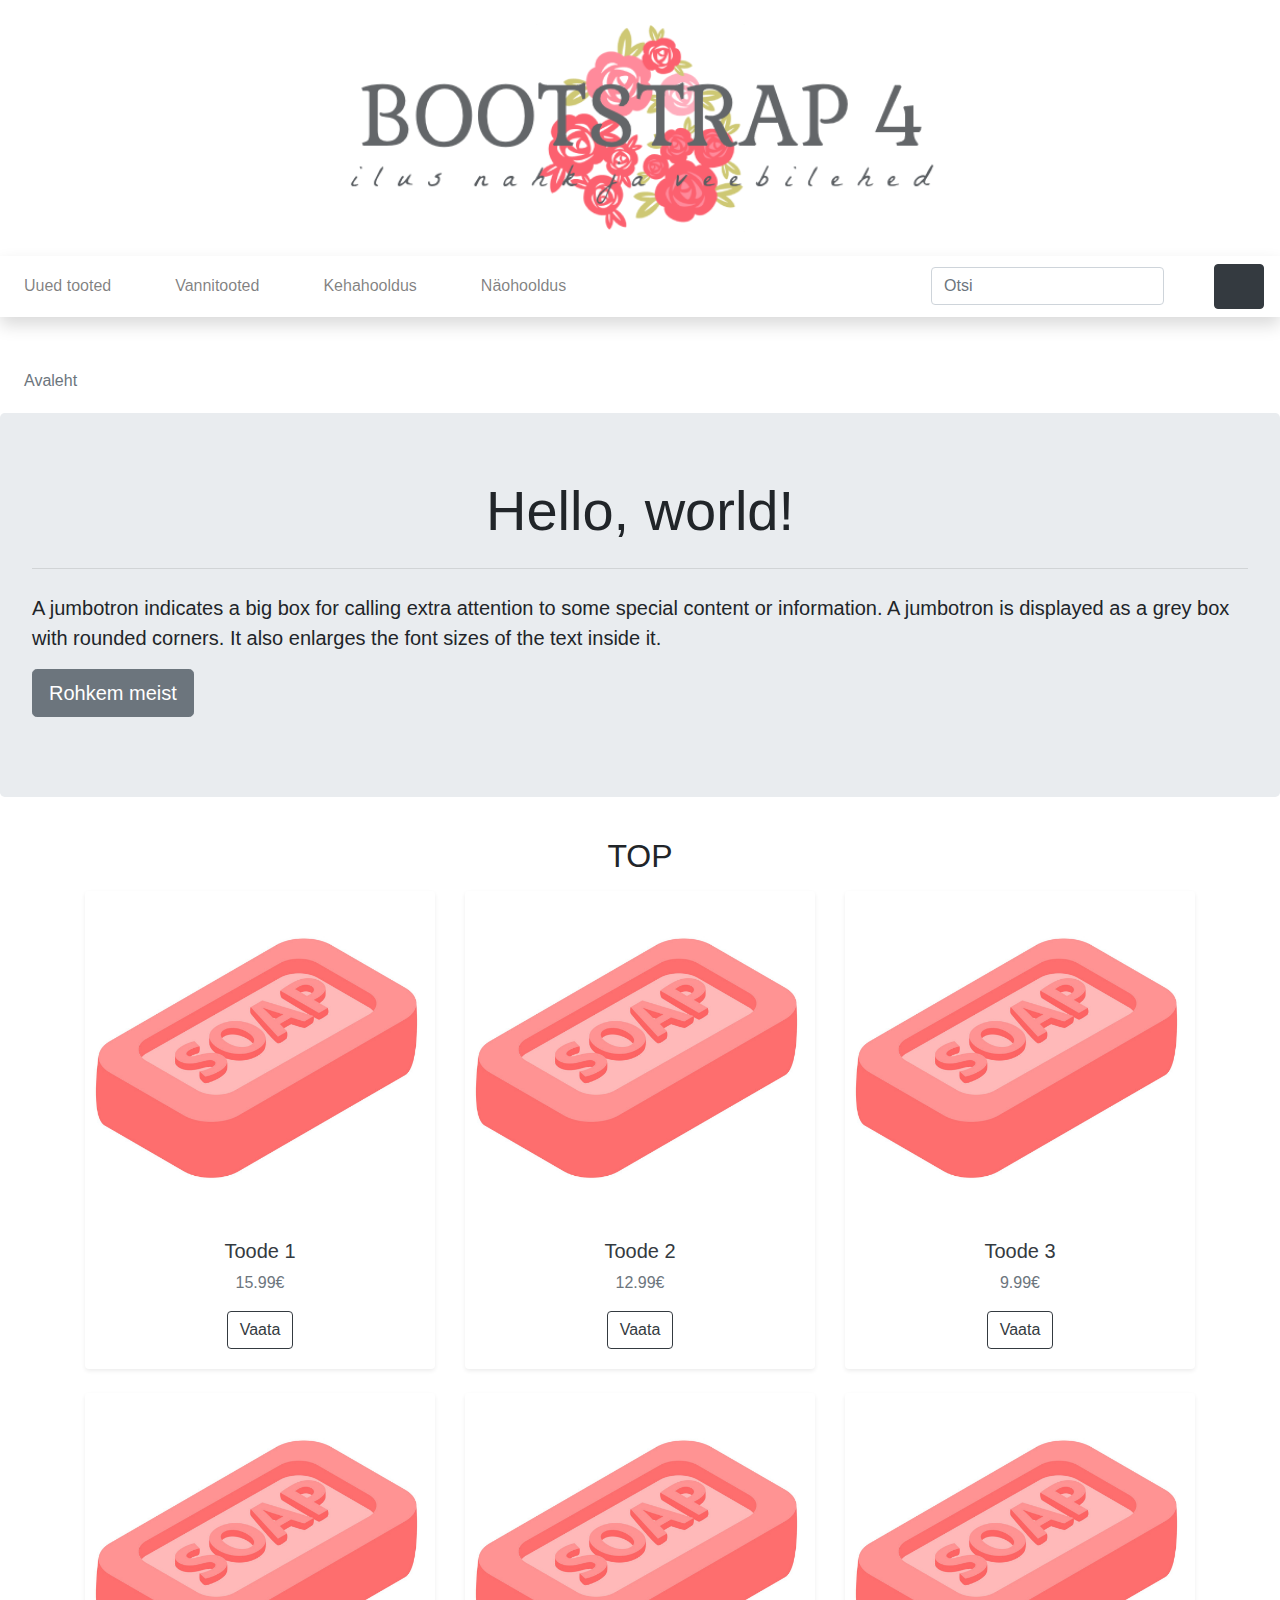
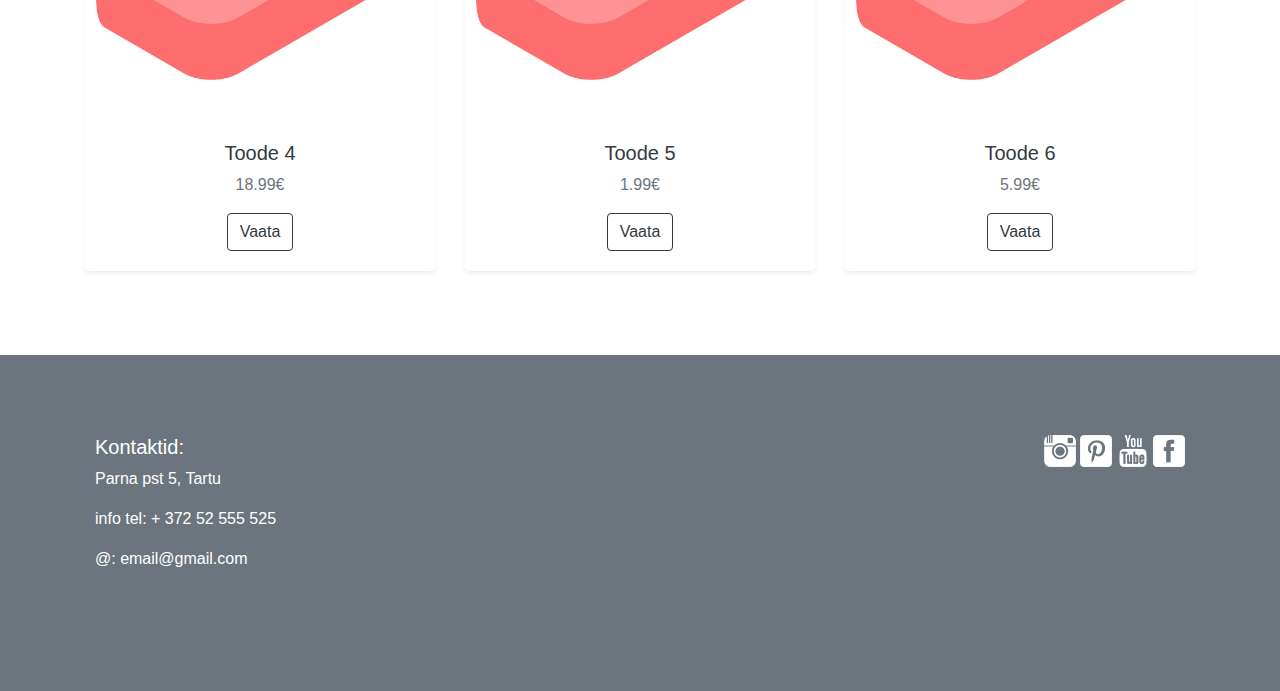
<file: index.html>
<!doctype html>
<html lang="ee">
    <head>
        <meta charset="utf-8">
        <meta http-equiv="X-UA-Compatible" content="IE=edge">
        <meta name="viewport" content="width=device-width, initial-scale=1, shrink-to-fit=no">
        <meta name="description" content=""> 
        <meta name="author" content="">
        <title>Avaleht</title>
        <!-- Bootstrap CSS -->
        <link rel="stylesheet" href="https://stackpath.bootstrapcdn.com/bootstrap/4.3.1/css/bootstrap.min.css" integrity="sha384-ggOyR0iXCbMQv3Xipma34MD+dH/1fQ784/j6cY/iJTQUOhcWr7x9JvoRxT2MZw1T" crossorigin="anonymous"> 
        <!-- minu CSS -->
        <link rel="stylesheet" href="custom.css">
    </head>
    <body>
        <!-- päis --->
        <header class="py-2">
            <div class="container-fluid">
                <div class="row">
                    <div class="col-lg-12 my-3 text-center"><a href="index.html"><img src="logo2.png" width="50%"></a></div>              
                </div>          
            </div>
        </header>
        <!-- navigatsioon -->
        <nav class="navbar navbar-expand-lg navbar-light bg-white shadow">
            <button class="navbar-toggler" type="button" data-toggle="collapse" data-target="#navbarNavDropdown" aria-controls="navbarNavDropdown" aria-expanded="false" aria-label="Toggle navigation">
                <span class="navbar-toggler-icon"></span>
            </button>
            <div class="collapse navbar-collapse" id="navbarNavDropdown">
                <ul class="navbar-nav mr-auto">
                    <li class="nav-item"><a class="nav-link" href="#">Uued tooted</a></li>
                    <li class="nav-item dropdown">
                        <a class="nav-link" href="#" id="navbarDropdownMenuLink" data-toggle="dropdown" aria-haspopup="true" aria-expanded="false">Vannitooted</a> 
                        <div class="dropdown-menu" aria-labelledby="navbarDropdownMenuLink"> 
                            <a class="dropdown-item" href="#">Vannisoolad</a> 
                            <a class="dropdown-item" href="#">Vannipiimad</a> 
                            <a class="dropdown-item" href="#">Vannipommid</a>
                            <a class="dropdown-item" href="list.html">Seebid ja du&scaron;igeelid</a>
                        </div> 
                    </li> 
                    <li class="nav-item dropdown"> 
                        <a class="nav-link" href="#" id="navbarDropdownMenuLink" data-toggle="dropdown" aria-haspopup="true" aria-expanded="false">Kehahooldus</a> 
                        <div class="dropdown-menu" aria-labelledby="navbarDropdownMenuLink"> 
                            <a class="dropdown-item" href="#">Kehakreemid</a> 
                            <a class="dropdown-item" href="#">Keha&otilde;lid</a> 
                            <a class="dropdown-item" href="#">Kehakoorijad</a> 
                            <a class="dropdown-item" href="#">Deodorandid</a> 
                            <a class="dropdown-item" href="#">K&auml;te ja jalgade hooldus</a>  
                        </div> 
                    </li> 
                    <li class="nav-item dropdown"> 
                        <a class="nav-link" href="#" id="navbarDropdownMenuLink" data-toggle="dropdown" aria-haspopup="true" aria-expanded="false">N&auml;ohooldus</a> 
                        <div class="dropdown-menu" aria-labelledby="navbarDropdownMenuLink"> 
                            <a class="dropdown-item" href="#">Puhastus ja toniseerimine</a> 
                            <a class="dropdown-item" href="#">Niisutus ja toitmine</a> 
                            <a class="dropdown-item" href="#">Koorijad ja maskid</a> 
                        </div> 
                    </li> 
                </ul>
                <!-- search -->
                <form class="form-inline my-2 my-lg-0">
                    <input class="form-control mr-sm-2" type="search" placeholder="Otsi" aria-label="Search">
                    <button class="btn btn-outline-white my-2 my-sm-0" type="submit"><svg class="lnr lnr-magnifier"><use xlink:href="#lnr-magnifier"></use></svg></button>
                </form>
            </div>
            <!-- cart -->
            <!--
            <svg class="lnr mt-auto mr-3 my-3 lnr-cart"><use xlink:href="#lnr-cart"></use></svg>
            -->
            <a href="cart.html" class="btn btn-dark my-2 my-sm-0" role="button" ><svg class="lnr lnr-cart" ><use xlink:href="#lnr-cart"></use></svg></a>
        </nav> 
        <!-- breadcrumb -->
        <section>
            <nav aria-label="breadcrumb">
                <ol class="breadcrumb bg-white my-2 ml-2">
                    <!-- это иконка с домиком, но у меня не получилось её выровнять нормально
                    <li class="breadcrumb-item active" aria-current="page"><button class="btn btn-link btn-lg my-2 my-sm-0" type="submit"><svg class="lnr lnr-home"><use xlink:href="#lnr-home"></use></svg></button></li>
                    -->
                    <li class="breadcrumb-item active" aria-current="page">Avaleht</li>
                </ol>
            </nav>  
        </section>
        <!-- jumbotron --->
        <div class="jumbotron ">
            <h1 class="display-4 text-center">Hello, world!</h1>
            <hr class="my-4">  
            <p class="lead">A jumbotron indicates a big box for calling extra attention to some special content or information. A jumbotron is displayed as a grey box with rounded corners. It also enlarges the font sizes of the text inside it.</p>
            <p class="lead">
            <a class="btn btn-secondary btn-lg" href="meist.html" role="button">Rohkem meist</a>
            </p>
        </div>
        <!-- tooted --->
        <section>
            <div class="container">
                <h2 class="h mb-3">TOP</h2>
                <div class="row"> 
                    <div class="col-md-4 mb-4"> 
                        <div class="card shadow-sm border-0 h-100 text-center"><a href="#"><img src="soap.png" alt="" class="card-img-top"></a> 
                            <div class="card-body"> 
                                <h5> <a href="#" class="text-dark">Toode 1</a></h5>
                                <p class="text-muted card-text"> 15.99&#8364;</p> 
                                <a role="button" href="toode.html" class="btn btn-outline-dark">Vaata</a>
                            </div> 
                        </div> 
                    </div> 
                    <div class="col-md-4 mb-4"> 
                        <div class="card shadow-sm border-0 h-100 text-center"><a href="#"><img src="soap.png" alt="" class="card-img-top"></a> 
                            <div class="card-body"> 
                                <h5> <a href="#" class="text-dark">Toode 2</a></h5>
                                <p class="text-muted card-text"> 12.99&#8364;</p> 
                                <a role="button" href="toode.html" class="btn btn-outline-dark">Vaata</a>
                            </div> 
                        </div> 
                    </div> 
                    <div class="col-md-4 mb-4"> 
                        <div class="card shadow-sm border-0 h-100 text-center"><a href="#"><img src="soap.png" alt="" class="card-img-top"></a> 
                            <div class="card-body"> 
                                <h5> <a href="#" class="text-dark">Toode 3</a></h5>
                                <p class="text-muted card-text"> 9.99&#8364;</p> 
                                <a role="button" href="#" class="btn btn-outline-dark">Vaata</a>
                            </div> 
                        </div> 
                    </div> 
                    <div class="col-md-4 mb-4"> 
                        <div class="card shadow-sm border-0 h-100 text-center"><a href="#"><img src="soap.png" alt="" class="card-img-top"></a> 
                            <div class="card-body"> 
                                <h5> <a href="#" class="text-dark">Toode 4</a></h5>
                                <p class="text-muted card-text"> 18.99&#8364;</p> 
                                <a role="button" href="#" class="btn btn-outline-dark">Vaata</a>
                            </div> 
                        </div> 
                    </div> 
                    <div class="col-md-4 mb-4"> 
                        <div class="card shadow-sm border-0 h-100 text-center"><a href="#"><img src="soap.png" alt="" class="card-img-top"></a> 
                            <div class="card-body"> 
                                <h5> <a href="#" class="text-dark">Toode 5</a></h5>
                                <p class="text-muted card-text"> 1.99&#8364;</p> 
                                <a role="button" href="#" class="btn btn-outline-dark">Vaata</a>
                            </div> 
                        </div> 
                    </div>
                    <div class="col-md-4 mb-4"> 
                        <div class="card shadow-sm border-0 h-100 text-center"><a href="#"><img src="soap.png" alt="" class="card-img-top"></a> 
                            <div class="card-body"> 
                                <h5> <a href="#" class="text-dark">Toode 6</a></h5>
                                <p class="text-muted card-text"> 5.99&#8364;</p> 
                                <a role="button" href="#" class="btn btn-outline-dark">Vaata</a>
                            </div> 
                        </div> 
                    </div> 
                </div>
            </div>
        </section>   
        <!-- jalus --->
        <footer class="bg-secondary">
            <div class="container-fluid">
                <div class="row">
                    <!-- TODO! --->
                    <div class="col-md-6 mb-4 text-white text-left">
                            <h5>Kontaktid:</h5>
                        <p>Parna pst 5, Tartu</p>
                            <p>info tel: + 372 52 555 525</p>
                            <p>@: email@gmail.com</p>
                    </div>
                    <div class="col-md-6 mb-4 text-right">
                        <a href="#"><img src="instagram-32.png" alt="instagram" /></a>
                        <a href="#"><img src="pinterest-3-32.png" alt="pinterest" /></a>
                        <a href="#"><img src="youtube-6-32.png" alt="youtube" /></a>
                        <a href="#"><img src="facebook-3-32.png" alt="facebook" /></a>
                    </div>
                </div>
            </div>
        </footer>       
        <!-- jQuery, Popper.js, Bootstrap JS -->
        <script src="https://code.jquery.com/jquery-3.3.1.slim.min.js" integrity="sha384-q8i/X+965DzO0rT7abK41JStQIAqVgRVzpbzo5smXKp4YfRvH+8abtTE1Pi6jizo" crossorigin="anonymous"></script>
        <script src="https://cdnjs.cloudflare.com/ajax/libs/popper.js/1.14.7/umd/popper.min.js" integrity="sha384-UO2eT0CpHqdSJQ6hJty5KVphtPhzWj9WO1clHTMGa3JDZwrnQq4sF86dIHNDz0W1" crossorigin="anonymous"></script>
        <script src="https://stackpath.bootstrapcdn.com/bootstrap/4.3.1/js/bootstrap.min.js" integrity="sha384-JjSmVgyd0p3pXB1rRibZUAYoIIy6OrQ6VrjIEaFf/nJGzIxFDsf4x0xIM+B07jRM" crossorigin="anonymous"></script>
        <script src="https://cdn.linearicons.com/free/1.0.0/svgembedder.min.js"></script>
  </body>
</html>
</file>
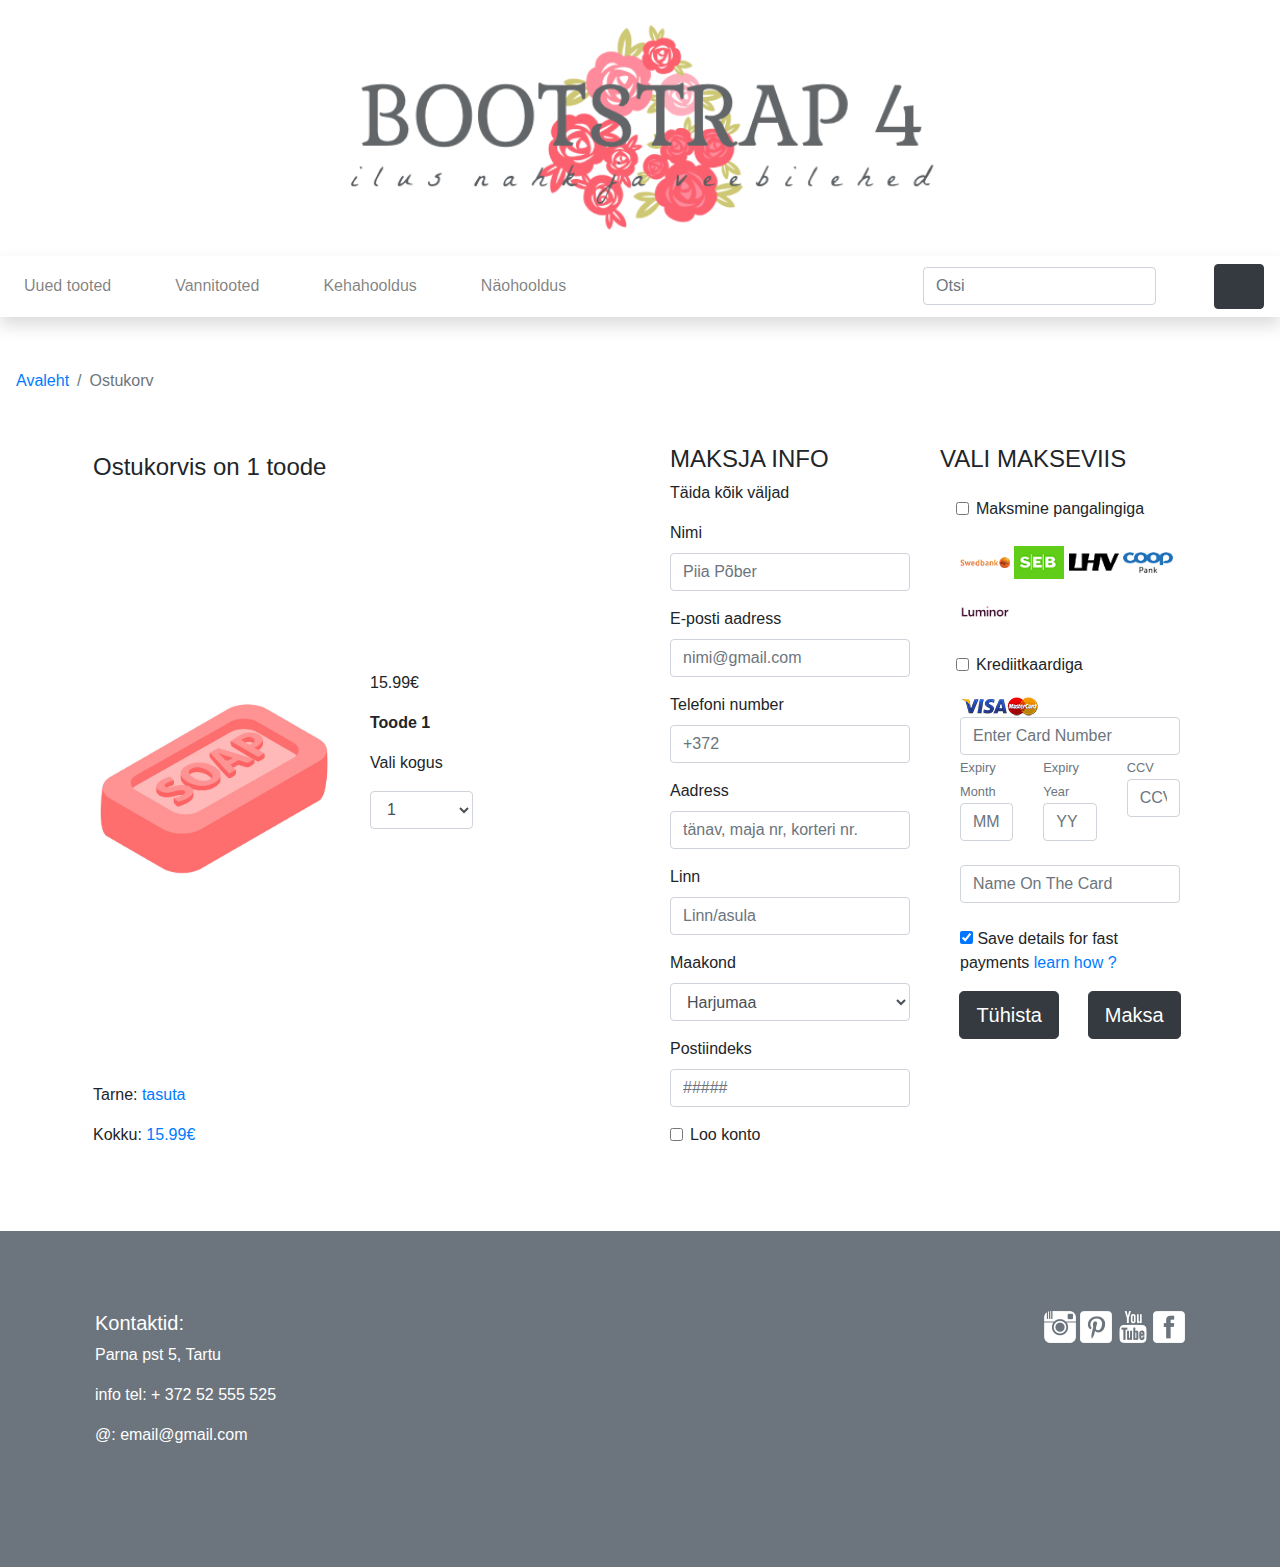
<file: cart.html>
<!doctype html>
<html lang="ee">
    <head>
        <meta charset="utf-8">
        <meta http-equiv="X-UA-Compatible" content="IE=edge">
        <meta name="viewport" content="width=device-width, initial-scale=1, shrink-to-fit=no">
        <meta name="description" content=""> 
        <meta name="author" content="">
        <title>Ostukorv</title>
        <!-- Bootstrap CSS -->
        <link rel="stylesheet" href="https://stackpath.bootstrapcdn.com/bootstrap/4.3.1/css/bootstrap.min.css" integrity="sha384-ggOyR0iXCbMQv3Xipma34MD+dH/1fQ784/j6cY/iJTQUOhcWr7x9JvoRxT2MZw1T" crossorigin="anonymous"> 
        <!-- minu CSS -->
        <link rel="stylesheet" href="custom.css">
    </head>
    <body>
        <!-- päis -->
        <header class="py-2">
            <div class="container-fluid">
                <div class="row">
                    <div class="col-lg-12 my-3 text-center"><img src="logo2.png" width="50%"></div>              
                </div>          
            </div>
        </header>
        <!-- navigatsioon -->
        <nav class="navbar navbar-expand-lg navbar-light bg-white shadow">
            <button class="navbar-toggler" type="button" data-toggle="collapse" data-target="#navbarNavDropdown" aria-controls="navbarNavDropdown" aria-expanded="false" aria-label="Toggle navigation">
                <span class="navbar-toggler-icon"></span>
            </button>
            <div class="collapse navbar-collapse" id="navbarNavDropdown">
                <ul class="navbar-nav mr-auto">
                    <li class="nav-item"><a class="nav-link" href="#">Uued tooted</a></li>
                    <li class="nav-item dropdown">
                        <a class="nav-link" href="#" id="navbarDropdownMenuLink" data-toggle="dropdown" aria-haspopup="true" aria-expanded="false">Vannitooted</a> 
                        <div class="dropdown-menu" aria-labelledby="navbarDropdownMenuLink"> 
                            <a class="dropdown-item" href="#">Vannisoolad</a> 
                            <a class="dropdown-item" href="#">Vannipiimad</a> 
                            <a class="dropdown-item" href="#">Vannipommid</a>
                            <a class="dropdown-item" href="list.html">Seebid ja du&scaron;igeelid</a>
                        </div> 
                    </li> 
                    <li class="nav-item dropdown"> 
                        <a class="nav-link" href="#" id="navbarDropdownMenuLink" data-toggle="dropdown" aria-haspopup="true" aria-expanded="false">Kehahooldus</a> 
                        <div class="dropdown-menu" aria-labelledby="navbarDropdownMenuLink"> 
                            <a class="dropdown-item" href="#">Kehakreemid</a> 
                            <a class="dropdown-item" href="#">Keha&otilde;lid</a> 
                            <a class="dropdown-item" href="#">Kehakoorijad</a> 
                            <a class="dropdown-item" href="#">Deodorandid</a> 
                            <a class="dropdown-item" href="#">K&auml;te ja jalgade hooldus</a>  
                        </div> 
                    </li> 
                    <li class="nav-item dropdown"> 
                        <a class="nav-link" href="#" id="navbarDropdownMenuLink" data-toggle="dropdown" aria-haspopup="true" aria-expanded="false">N&auml;ohooldus</a> 
                        <div class="dropdown-menu" aria-labelledby="navbarDropdownMenuLink"> 
                            <a class="dropdown-item" href="#">Puhastus ja toniseerimine</a> 
                            <a class="dropdown-item" href="#">Niisutus ja toitmine</a> 
                            <a class="dropdown-item" href="#">Koorijad ja maskid</a> 
                        </div> 
                    </li> 
                </ul>
                <!-- search -->
                <form class="form-inline m-2 my-lg-0">
                    <input class="form-control mr-sm-2" type="search" placeholder="Otsi" aria-label="Search">
                    <button class="btn btn-outline-white my-2 my-sm-0" type="submit"><svg class="lnr lnr-magnifier"><use xlink:href="#lnr-magnifier"></use></svg></button>
                </form>
            </div>
            <!-- cart -->
            <a href="cart.html"><button class="btn btn-dark my-2 my-sm-0" type="submit"><svg class="lnr lnr-cart"><use xlink:href="#lnr-cart"></use></svg></button></a>
        </nav> 
        <section>
            <!-- breadcrumb -->
            <nav aria-label="breadcrumb" >
                <ol class="breadcrumb bg-white my-2">
                    <li class="breadcrumb-item"><a href="index.html">Avaleht</a></li>
                    <li class="breadcrumb-item active">Ostukorv</li>
                </ol>
            </nav>
        </section>
        <!-- ostukorv -->
        <section>
            <div class="container">
                <div class="row">
                    <div class="col-lg-6 d-flex align-items-start flex-column">
                        <div class="mb-auto p-2"><h4>Ostukorvis on 1 toode</h4></div>    
                        <div class="mb-auto p-2 row">
                            <div class="col-lg-6">
                                <img src="soap.png" width="100%">
                            </div>
                            <div class="col-lg-6">
                                <p>15.99&#8364;</p>
                                <p><strong>Toode 1</strong></p>
                                <p>Vali kogus</p>
                                    <select class="form-control col-lg-5 form-sm" id="kogus">
                                        <option>0</option>
                                        <option selected="selected">1</option>
                                        <option>2</option>
                                        <option>3</option>
                                    </select>
                                <br/>
                            </div>            
                        </div>
                        <div class="p-2">
                            <p>Tarne: <span class="text-primary">tasuta</span></p>
                            <p>Kokku: <span class="text-primary">15.99&#8364;</span></p>
                        </div>
                        
                    </div>
                    <div class="col-lg-6">
                         <div class="container-fluid">
                            <div class="row">
    
                                <div class="col-md-6 mb-4 text-left">
                                    <h4>MAKSJA INFO</h4>
                                    <p>T&auml;ida k&otilde;ik v&auml;ljad</p>
                                    <form>

	<div class="form-group"> <!-- Full Name -->
		<label for="full_name_id" class="control-label">Nimi</label>
		<input type="text" class="form-control" id="full_name_id" name="full_name" placeholder="Piia Põber">
	</div>	

	<div class="form-group"> <!-- e-mail -->
		<label for="email_id" class="control-label">E-posti aadress</label>
		<input type="text" class="form-control" id="email_id" name="email" placeholder="nimi@gmail.com">
	</div>
    <div class="form-group"> <!-- telefon -->
		<label for="phone_id" class="control-label">Telefoni number</label>
		<input type="text" class="form-control" id="phone_id" name="phone" placeholder="+372">
	</div>
							
	<div class="form-group"> <!-- Street 2 -->
		<label for="street2_id" class="control-label">Aadress</label>
		<input type="text" class="form-control" id="street2_id" name="street2" placeholder="tänav, maja nr, korteri nr.">
	</div>	

	<div class="form-group"> <!-- City-->
		<label for="city_id" class="control-label">Linn</label>
		<input type="text" class="form-control" id="city_id" name="city" placeholder="Linn/asula">
	</div>		
   
							
	<div class="form-group"> <!-- State Button -->
		<label for="state_id" class="control-label">Maakond</label>
		<select class="form-control" id="state_id">
			<option value="HA">Harjumaa</option>
			<option value="HI">Hiiumaa</option>
			<option value="IV">Ida-Virumaa</option>
			<option value="JO">J&otilde;gevamaa</option>
			<option value="JA">J&auml;rvamaa</option>
			<option value="LA">L&auml;&auml;nemaa</option>
			<option value="LV">L&auml;&auml;ne-Virumaa</option>
			<option value="PO">P&otilde;lvamaa</option>
			<option value="PA">P&auml;rnumaa</option>
			<option value="RA">Raplamaa</option>
			<option value="SA">Saaremaa</option>
			<option value="TA">Tartu</option>
			<option value="VA">Valgamaa</option>
			<option value="VI">Viljandimaa</option>
			<option value="VO">V&otilde;rumaa</option>
			
		</select>					
	</div>
	
	<div class="form-group"> <!-- Zip Code-->
		<label for="zip_id" class="control-label">Postiindeks</label>
		<input type="text" class="form-control" id="zip_id" name="zip" placeholder="#####">
	</div>		
	
	<div class="form-check">
        <label class="form-check-label">
            <input type="checkbox" class="form-check-input" value="">Loo konto
        </label>
    </div>   
	
</form>			
                            
                                </div>
                                <div class="col-md-6 mb-4 text-left">
                                    <h4>VALI MAKSEVIIS</h4>
                                    <div class="form-check">
        <label class="form-check-label m-3">
            <input type="checkbox" class="form-check-input" value="">Maksmine pangalingiga
        </label>
          <div class="pangad">
                        <a href="#"><img src="swedbank.png" alt="swed" /></a>
                        <a href="#"><img src="seb.png" alt="seb" /></a>
                        <a href="#"><img src="lhv.png" alt="lhv" /></a>
                        <a href="#"><img src="coop.png" alt="coop" /></a>
                        <a href="#"><img src="luminor.png" alt="luminor" /></a>
                    
          </div>    
                                               
    </div>   
                                    <div class="form-check">
        <label class="form-check-label m-3">
            <input type="checkbox" class="form-check-input" value="">Krediitkaardiga
        </label>
                                        <img src="visa-mastercard.png" alt="visaMaster" />
                                        <form action="#" class="credit-card-div">
                                            <div class="panel panel-default" >
                                                <div class="panel-heading">
     
                                                        <div class="row ">
                                                            <div class="col-md-12">
                    <input type="text" class="form-control" placeholder="Enter Card Number" />
                                                            </div>
                                                        </div>
                                            <div class="row ">
              <div class="col-md-4 col-sm-3 col-xs-3">
                  <span class="help-block text-muted small-font" > <small>Expiry Month</small></span>
                  <input type="text" class="form-control" placeholder="MM" />
              </div>
         <div class="col-md-4 col-sm-3 col-xs-3">
                  <span class="help-block text-muted small-font" >  <small>Expiry Year </small></span>
                  <input type="text" class="form-control" placeholder="YY" />
              </div>
        <div class="col-md-4 col-sm-3 col-xs-3">
                  <span class="help-block text-muted small-font" > <small>CCV</small> </span>
                  <input type="text" class="form-control" placeholder="CCV" />
              </div>
    
          </div>
     <div class="row ">
              <div class="col-md-12 pt-4 pad-adjust">

                  <input type="text" class="form-control" placeholder="Name On The Card" />
              </div>
          </div>
     <div class="row">
<div class="col-md-12 pt-4 pad-adjust">
    <div class="checkbox">
    <label>
      <input type="checkbox" checked class="text-muted"> Save details for fast payments <a href="#"> learn how ?</a>
    </label>
  </div>
</div>
     </div>
       
     
                   </div>
              </div>
                                            <div class="row">
                        
                        <div class="p-2 mx-auto">
                            <input type="submit"  class="btn btn-dark btn-lg mb-3" value="Tühista" />
                        </div>
                        <div class="p-2 mx-auto ">
                            <a href="kinnitus.html" class="btn btn-dark btn-lg mb-3">Maksa</a>
                        </div>
                    </div>
</form>
    </div>   
                       
                                </div>
                            </div>
                        </div>
                    
                    </div>
                    
                    
                </div>   
            </div>
        </section>
        <!-- jalus -->
        <footer class="bg-secondary">
            <div class="container-fluid">
                <div class="row">
                    <!-- TODO! --->
                    <div class="col-md-6 mb-4 text-white text-left">
                            <h5>Kontaktid:</h5>
                        <p>Parna pst 5, Tartu</p>
                            <p>info tel: + 372 52 555 525</p>
                            <p>@: email@gmail.com</p>
                    </div>
                    <div class="col-md-6 mb-4 text-right">
                        <a href="#"><img src="instagram-32.png" alt="instagram" /></a>
                        <a href="#"><img src="pinterest-3-32.png" alt="pinterest" /></a>
                        <a href="#"><img src="youtube-6-32.png" alt="youtube" /></a>
                        <a href="#"><img src="facebook-3-32.png" alt="facebook" /></a>
                    </div>
                </div>
            </div>
        </footer>          
        <!-- jQuery, Popper.js, Bootstrap JS -->
        <script src="https://code.jquery.com/jquery-3.3.1.slim.min.js" integrity="sha384-q8i/X+965DzO0rT7abK41JStQIAqVgRVzpbzo5smXKp4YfRvH+8abtTE1Pi6jizo" crossorigin="anonymous"></script>
        <script src="https://cdnjs.cloudflare.com/ajax/libs/popper.js/1.14.7/umd/popper.min.js" integrity="sha384-UO2eT0CpHqdSJQ6hJty5KVphtPhzWj9WO1clHTMGa3JDZwrnQq4sF86dIHNDz0W1" crossorigin="anonymous"></script>
        <script src="https://stackpath.bootstrapcdn.com/bootstrap/4.3.1/js/bootstrap.min.js" integrity="sha384-JjSmVgyd0p3pXB1rRibZUAYoIIy6OrQ6VrjIEaFf/nJGzIxFDsf4x0xIM+B07jRM" crossorigin="anonymous"></script>
        <script src="https://cdn.linearicons.com/free/1.0.0/svgembedder.min.js"></script>
    </body>
</html>
</file>
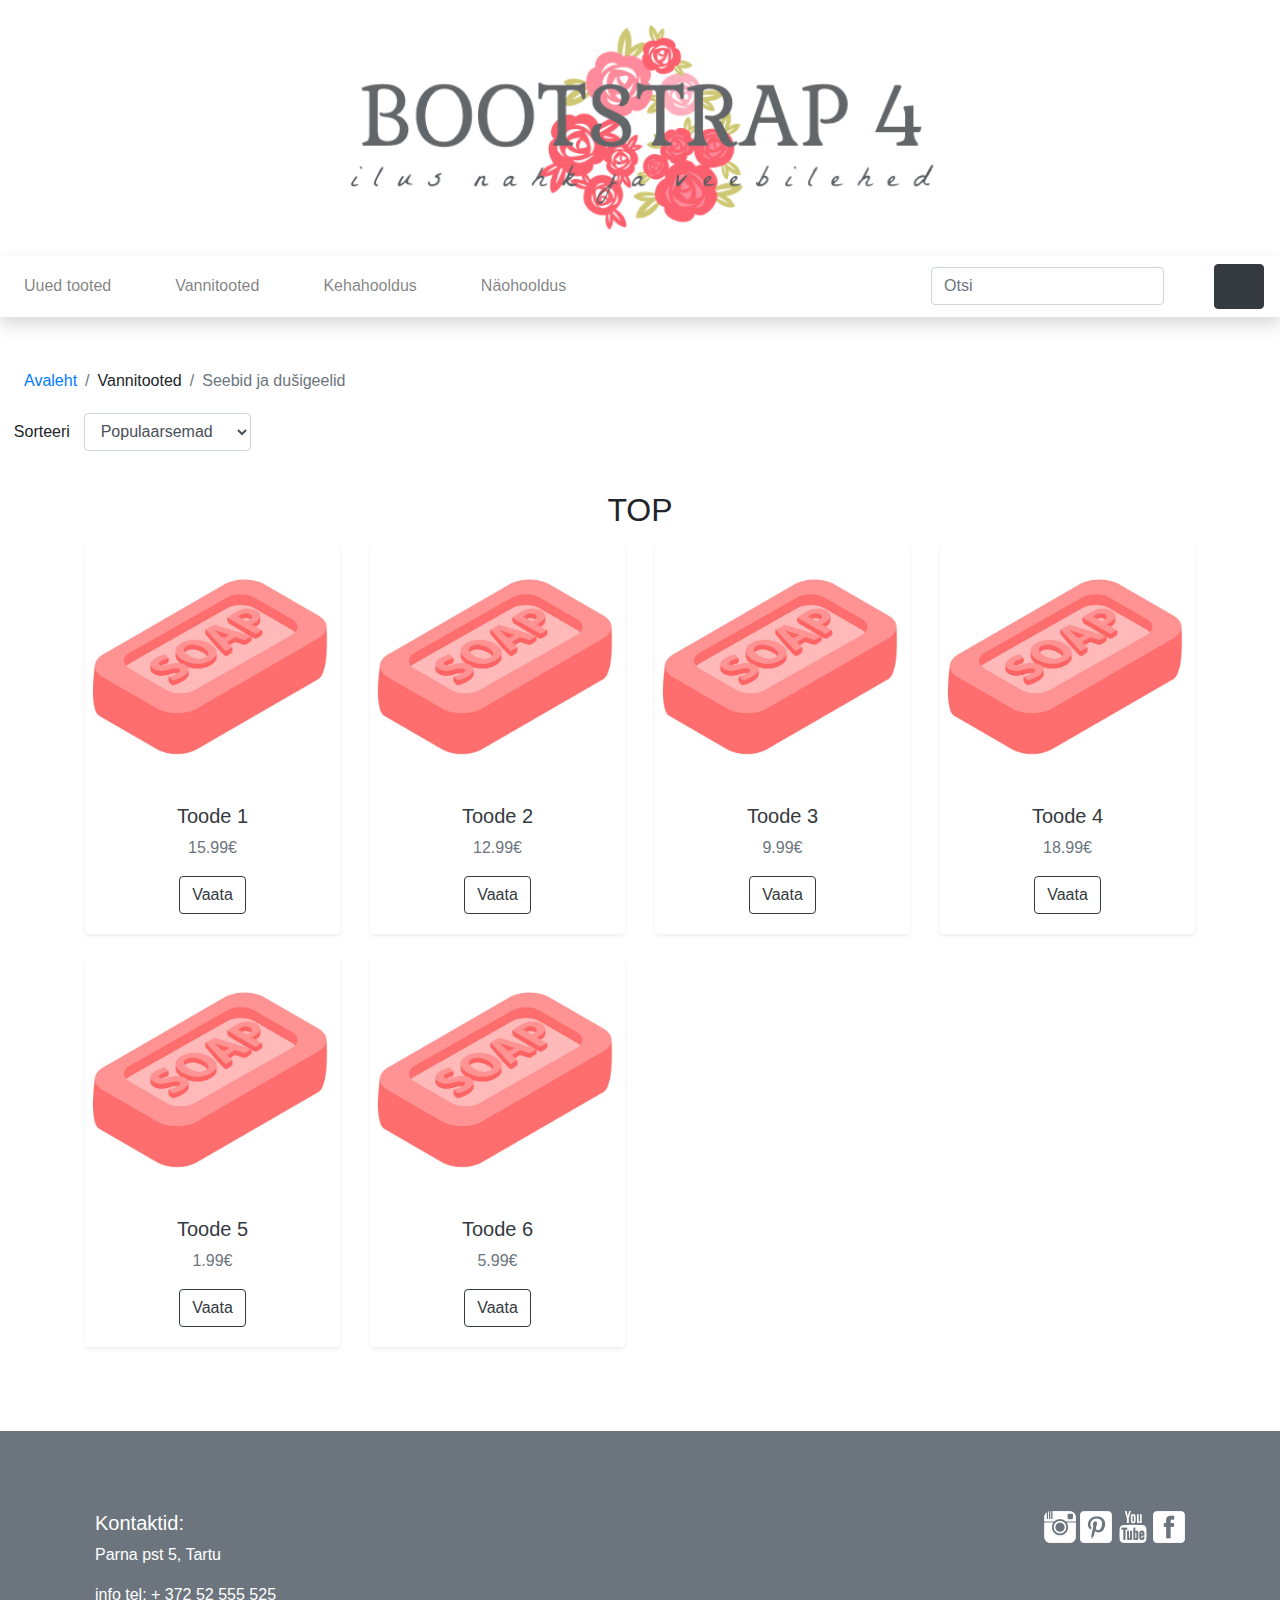
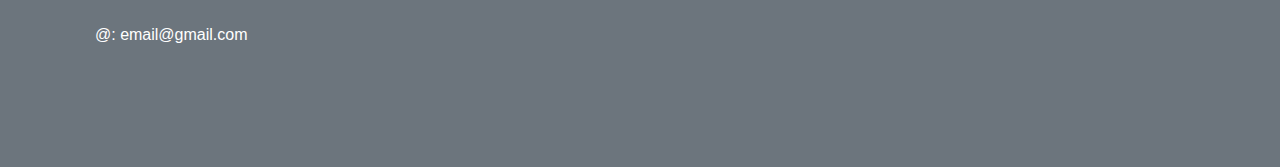
<file: list.html>
<!doctype html>
<html lang="ee">
    <head>
        <meta charset="utf-8">
        <meta http-equiv="X-UA-Compatible" content="IE=edge">
        <meta name="viewport" content="width=device-width, initial-scale=1, shrink-to-fit=no">
        <meta name="description" content=""> 
        <meta name="author" content="">
        <title>Avaleht</title>
        <!-- Bootstrap CSS -->
        <link rel="stylesheet" href="https://stackpath.bootstrapcdn.com/bootstrap/4.3.1/css/bootstrap.min.css" integrity="sha384-ggOyR0iXCbMQv3Xipma34MD+dH/1fQ784/j6cY/iJTQUOhcWr7x9JvoRxT2MZw1T" crossorigin="anonymous"> 
        <!-- minu CSS -->
        <link rel="stylesheet" href="custom.css">
    </head>
    <body>
        <!-- päis --->
        <header class="py-2">
            <div class="container-fluid">
                <div class="row">
                    <div class="col-lg-12 my-3 text-center"><a href="index.html"><img src="logo2.png" width="50%"></a></div>              
                </div>          
            </div>
        </header>
        <!-- navigatsioon -->
        <nav class="navbar navbar-expand-lg navbar-light bg-white shadow">
            <button class="navbar-toggler" type="button" data-toggle="collapse" data-target="#navbarNavDropdown" aria-controls="navbarNavDropdown" aria-expanded="false" aria-label="Toggle navigation">
                <span class="navbar-toggler-icon"></span>
            </button>
            <div class="collapse navbar-collapse" id="navbarNavDropdown">
                <ul class="navbar-nav mr-auto">
                    <li class="nav-item"><a class="nav-link" href="#">Uued tooted</a></li>
                    <li class="nav-item dropdown">
                        <a class="nav-link" href="#" id="navbarDropdownMenuLink" data-toggle="dropdown" aria-haspopup="true" aria-expanded="false">Vannitooted</a> 
                        <div class="dropdown-menu" aria-labelledby="navbarDropdownMenuLink"> 
                            <a class="dropdown-item " href="#">Vannisoolad</a> 
                            <a class="dropdown-item" href="#">Vannipiimad</a> 
                            <a class="dropdown-item" href="#">Vannipommid</a>
                            <a class="dropdown-item active" href="list.html">Seebid ja du&scaron;igeelid</a>
                        </div> 
                    </li> 
                    <li class="nav-item dropdown"> 
                        <a class="nav-link" href="#" id="navbarDropdownMenuLink" data-toggle="dropdown" aria-haspopup="true" aria-expanded="false">Kehahooldus</a> 
                        <div class="dropdown-menu" aria-labelledby="navbarDropdownMenuLink"> 
                            <a class="dropdown-item" href="#">Kehakreemid</a> 
                            <a class="dropdown-item" href="#">Keha&otilde;lid</a> 
                            <a class="dropdown-item" href="#">Kehakoorijad</a> 
                            <a class="dropdown-item" href="#">Deodorandid</a> 
                            <a class="dropdown-item" href="#">K&auml;te ja jalgade hooldus</a>  
                        </div> 
                    </li> 
                    <li class="nav-item dropdown"> 
                        <a class="nav-link" href="#" id="navbarDropdownMenuLink" data-toggle="dropdown" aria-haspopup="true" aria-expanded="false">N&auml;ohooldus</a> 
                        <div class="dropdown-menu" aria-labelledby="navbarDropdownMenuLink"> 
                            <a class="dropdown-item" href="#">Puhastus ja toniseerimine</a> 
                            <a class="dropdown-item" href="#">Niisutus ja toitmine</a> 
                            <a class="dropdown-item" href="#">Koorijad ja maskid</a> 
                        </div> 
                    </li> 
                </ul>
                <!-- search -->
                <form class="form-inline my-2 my-lg-0">
                    <input class="form-control mr-sm-2" type="search" placeholder="Otsi" aria-label="Search">
                    <button class="btn btn-outline-white my-2 my-sm-0" type="submit"><svg class="lnr lnr-magnifier"><use xlink:href="#lnr-magnifier"></use></svg></button>
                </form>
                
            </div>
            <!-- cart -->
            <!--
            <svg class="lnr mt-auto mr-3 my-3 lnr-cart"><use xlink:href="#lnr-cart"></use></svg>
            -->
            <a href="cart.html" class="btn btn-dark my-2 my-sm-0" role="button" ><svg class="lnr lnr-cart" ><use xlink:href="#lnr-cart"></use></svg></a>
        </nav> 
        <!-- breadcrumb -->
        <section>
            <nav aria-label="breadcrumb">
                <ol class="breadcrumb bg-white my-2 ml-2">
                    <!-- это иконка с домиком, но у меня не получилось её выровнять нормально
                    <li class="breadcrumb-item active" aria-current="page"><button class="btn btn-link btn-lg my-2 my-sm-0" type="submit"><svg class="lnr lnr-home"><use xlink:href="#lnr-home"></use></svg></button></li>
                    -->
                    <li class="breadcrumb-item"><a href="index.html">Avaleht</a></li>
                    <li class="breadcrumb-item">Vannitooted</li>
                    <li class="breadcrumb-item active" aria-current="page">Seebid ja du&scaron;igeelid</li>
                </ol>
                <form class="form-inline mb-4">

                    <div class="form-group" >

                        <label for="sort" class="control-label col-lg-4 ">Sorteeri</label>

                            <select class="form-control col-lg-8 " id="sort">

                                <option>Populaarsemad</option>
                                <option>Odavamad enne</option>
                                <option>Kallimad enne</option>

                            </select>

                    </div>

                </form>
            </nav>  
        </section>
        <!-- jumbotron --->
        <!-- TODO! --->
        <!-- tooted --->
        <section>
            <div class="container">
                <h2 class="h mb-3">TOP</h2>
                <div class="row"> 
                    <div class="col-md-3 mb-4"> 
                        <div class="card shadow-sm border-0 h-100 text-center"><a href="#"><img src="soap.png" alt="" class="card-img-top"></a> 
                            <div class="card-body"> 
                                <h5> <a href="#" class="text-dark">Toode 1</a></h5>
                                <p class="text-muted card-text"> 15.99&#8364;</p> 
                                <a role="button" href="#" class="btn btn-outline-dark">Vaata</a>
                            </div> 
                        </div> 
                    </div> 
                    <div class="col-md-3 mb-4"> 
                        <div class="card shadow-sm border-0 h-100 text-center"><a href="#"><img src="soap.png" alt="" class="card-img-top"></a> 
                            <div class="card-body"> 
                                <h5> <a href="#" class="text-dark">Toode 2</a></h5>
                                <p class="text-muted card-text"> 12.99&#8364;</p> 
                                <a role="button" href="#" class="btn btn-outline-dark">Vaata</a>
                            </div> 
                        </div> 
                    </div> 
                    <div class="col-md-3 mb-4"> 
                        <div class="card shadow-sm border-0 h-100 text-center"><a href="#"><img src="soap.png" alt="" class="card-img-top"></a> 
                            <div class="card-body"> 
                                <h5> <a href="#" class="text-dark">Toode 3</a></h5>
                                <p class="text-muted card-text"> 9.99&#8364;</p> 
                                <a role="button" href="#" class="btn btn-outline-dark">Vaata</a>
                            </div> 
                        </div> 
                    </div> 
                    <div class="col-md-3 mb-4"> 
                        <div class="card shadow-sm border-0 h-100 text-center"><a href="#"><img src="soap.png" alt="" class="card-img-top"></a> 
                            <div class="card-body"> 
                                <h5> <a href="#" class="text-dark">Toode 4</a></h5>
                                <p class="text-muted card-text"> 18.99&#8364;</p> 
                                <a role="button" href="#" class="btn btn-outline-dark">Vaata</a>
                            </div> 
                        </div> 
                    </div> 
                    <div class="col-md-3 mb-4"> 
                        <div class="card shadow-sm border-0 h-100 text-center"><a href="#"><img src="soap.png" alt="" class="card-img-top"></a> 
                            <div class="card-body"> 
                                <h5> <a href="#" class="text-dark">Toode 5</a></h5>
                                <p class="text-muted card-text"> 1.99&#8364;</p> 
                                <a role="button" href="#" class="btn btn-outline-dark">Vaata</a>
                            </div> 
                        </div> 
                    </div>
                    <div class="col-md-3 mb-4"> 
                        <div class="card shadow-sm border-0 h-100 text-center"><a href="#"><img src="soap.png" alt="" class="card-img-top"></a> 
                            <div class="card-body"> 
                                <h5> <a href="#" class="text-dark">Toode 6</a></h5>
                                <p class="text-muted card-text"> 5.99&#8364;</p> 
                                <a role="button" href="#" class="btn btn-outline-dark">Vaata</a>
                            </div> 
                        </div> 
                    </div> 
                </div>
            </div>
        </section>   
        <!-- jalus --->
       <footer class="bg-secondary">
            <div class="container-fluid">
                <div class="row">
                    <!-- TODO! --->
                    <div class="col-md-6 mb-4 text-white text-left">
                            <h5>Kontaktid:</h5>
                        <p>Parna pst 5, Tartu</p>
                            <p>info tel: + 372 52 555 525</p>
                            <p>@: email@gmail.com</p>
                    </div>
                    <div class="col-md-6 mb-4 text-right">
                        <a href="#"><img src="instagram-32.png" alt="instagram" /></a>
                        <a href="#"><img src="pinterest-3-32.png" alt="pinterest" /></a>
                        <a href="#"><img src="youtube-6-32.png" alt="youtube" /></a>
                        <a href="#"><img src="facebook-3-32.png" alt="facebook" /></a>
                    </div>
                </div>
            </div>
        </footer>             
        <!-- jQuery, Popper.js, Bootstrap JS -->
        <script src="https://code.jquery.com/jquery-3.3.1.slim.min.js" integrity="sha384-q8i/X+965DzO0rT7abK41JStQIAqVgRVzpbzo5smXKp4YfRvH+8abtTE1Pi6jizo" crossorigin="anonymous"></script>
        <script src="https://cdnjs.cloudflare.com/ajax/libs/popper.js/1.14.7/umd/popper.min.js" integrity="sha384-UO2eT0CpHqdSJQ6hJty5KVphtPhzWj9WO1clHTMGa3JDZwrnQq4sF86dIHNDz0W1" crossorigin="anonymous"></script>
        <script src="https://stackpath.bootstrapcdn.com/bootstrap/4.3.1/js/bootstrap.min.js" integrity="sha384-JjSmVgyd0p3pXB1rRibZUAYoIIy6OrQ6VrjIEaFf/nJGzIxFDsf4x0xIM+B07jRM" crossorigin="anonymous"></script>
        <script src="https://cdn.linearicons.com/free/1.0.0/svgembedder.min.js"></script>
  </body>
</html>
</file>
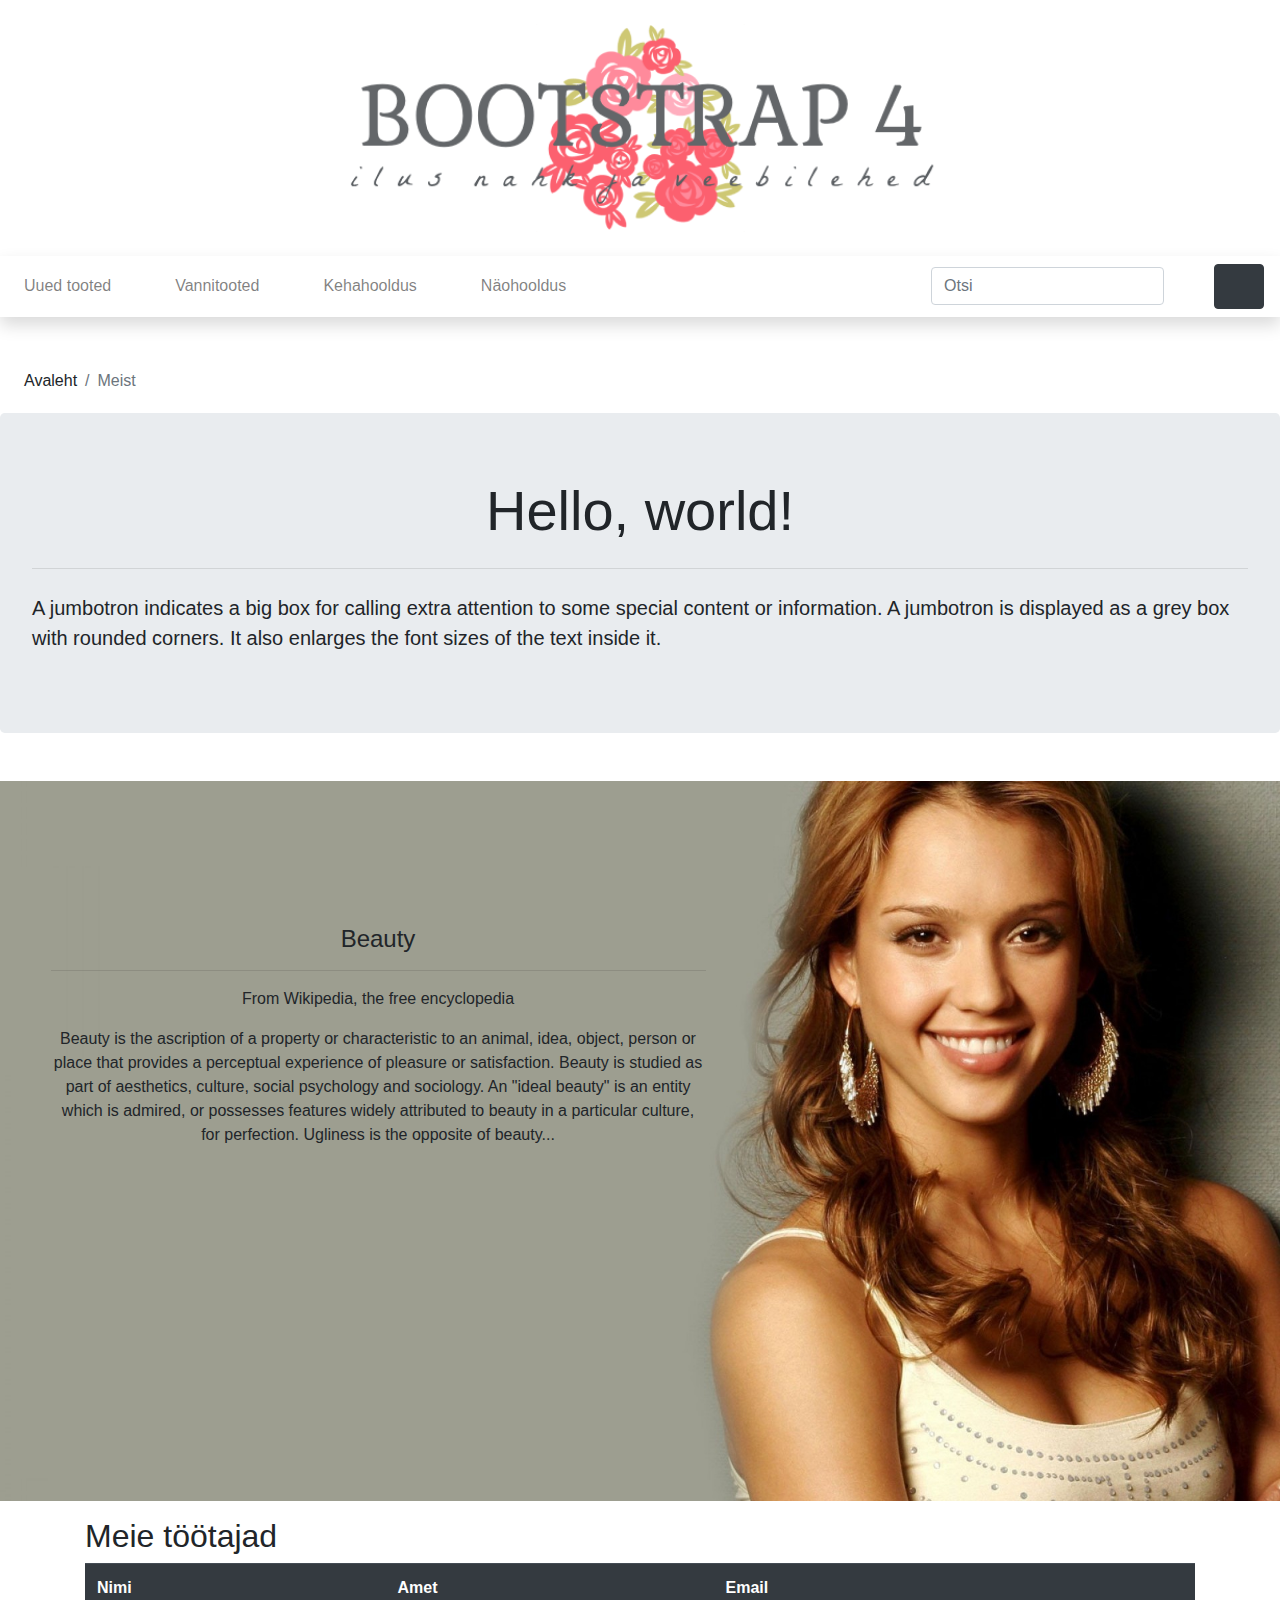
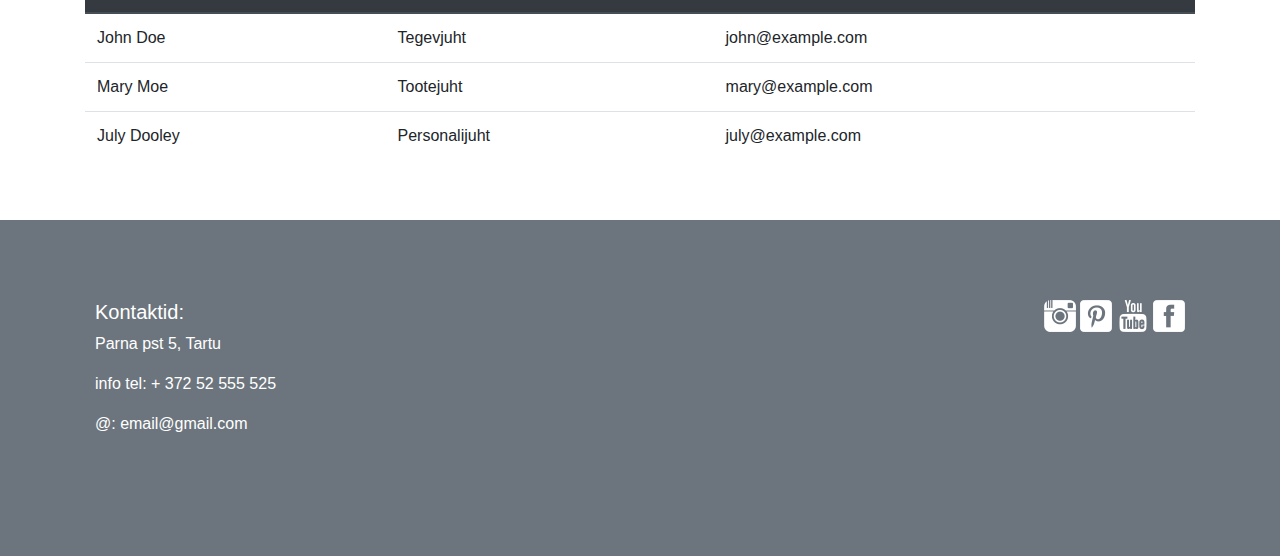
<file: meist.html>
<!doctype html>
<html lang="ee">
    <head>
        <meta charset="utf-8">
        <meta http-equiv="X-UA-Compatible" content="IE=edge">
        <meta name="viewport" content="width=device-width, initial-scale=1, shrink-to-fit=no">
        <meta name="description" content=""> 
        <meta name="author" content="">
        <title>Avaleht</title>
        <!-- Bootstrap CSS -->
        <link rel="stylesheet" href="https://stackpath.bootstrapcdn.com/bootstrap/4.3.1/css/bootstrap.min.css" integrity="sha384-ggOyR0iXCbMQv3Xipma34MD+dH/1fQ784/j6cY/iJTQUOhcWr7x9JvoRxT2MZw1T" crossorigin="anonymous"> 
        <!-- minu CSS -->
        <link rel="stylesheet" href="custom.css">
    </head>
    <body>
        <!-- päis --->
        <header class="py-2">
            <div class="container-fluid">
                <div class="row">
                    <div class="col-lg-12 my-3 text-center"><a href="index.html"><img src="logo2.png" width="50%"></a></div>              
                </div>          
            </div>
        </header>
        <!-- navigatsioon -->
        <nav class="navbar navbar-expand-lg navbar-light bg-white shadow">
            <button class="navbar-toggler" type="button" data-toggle="collapse" data-target="#navbarNavDropdown" aria-controls="navbarNavDropdown" aria-expanded="false" aria-label="Toggle navigation">
                <span class="navbar-toggler-icon"></span>
            </button>
            <div class="collapse navbar-collapse" id="navbarNavDropdown">
                <ul class="navbar-nav mr-auto">
                    <li class="nav-item"><a class="nav-link" href="#">Uued tooted</a></li>
                    <li class="nav-item dropdown">
                        <a class="nav-link" href="#" id="navbarDropdownMenuLink" data-toggle="dropdown" aria-haspopup="true" aria-expanded="false">Vannitooted</a> 
                        <div class="dropdown-menu" aria-labelledby="navbarDropdownMenuLink"> 
                            <a class="dropdown-item" href="#">Vannisoolad</a> 
                            <a class="dropdown-item" href="#">Vannipiimad</a> 
                            <a class="dropdown-item" href="#">Vannipommid</a>
                            <a class="dropdown-item" href="list.html">Seebid ja du&scaron;igeelid</a>
                        </div> 
                    </li> 
                    <li class="nav-item dropdown"> 
                        <a class="nav-link" href="#" id="navbarDropdownMenuLink" data-toggle="dropdown" aria-haspopup="true" aria-expanded="false">Kehahooldus</a> 
                        <div class="dropdown-menu" aria-labelledby="navbarDropdownMenuLink"> 
                            <a class="dropdown-item" href="#">Kehakreemid</a> 
                            <a class="dropdown-item" href="#">Keha&otilde;lid</a> 
                            <a class="dropdown-item" href="#">Kehakoorijad</a> 
                            <a class="dropdown-item" href="#">Deodorandid</a> 
                            <a class="dropdown-item" href="#">K&auml;te ja jalgade hooldus</a>  
                        </div> 
                    </li> 
                    <li class="nav-item dropdown"> 
                        <a class="nav-link" href="#" id="navbarDropdownMenuLink" data-toggle="dropdown" aria-haspopup="true" aria-expanded="false">N&auml;ohooldus</a> 
                        <div class="dropdown-menu" aria-labelledby="navbarDropdownMenuLink"> 
                            <a class="dropdown-item" href="#">Puhastus ja toniseerimine</a> 
                            <a class="dropdown-item" href="#">Niisutus ja toitmine</a> 
                            <a class="dropdown-item" href="#">Koorijad ja maskid</a> 
                        </div> 
                    </li> 
                </ul>
                <!-- search -->
                <form class="form-inline my-2 my-lg-0">
                    <input class="form-control mr-sm-2" type="search" placeholder="Otsi" aria-label="Search">
                    <button class="btn btn-outline-white my-2 my-sm-0" type="submit"><svg class="lnr lnr-magnifier"><use xlink:href="#lnr-magnifier"></use></svg></button>
                </form>
            </div>
            <!-- cart -->
            <!--
            <svg class="lnr mt-auto mr-3 my-3 lnr-cart"><use xlink:href="#lnr-cart"></use></svg>
            -->
            <a href="cart.html" class="btn btn-dark my-2 my-sm-0" role="button" ><svg class="lnr lnr-cart" ><use xlink:href="#lnr-cart"></use></svg></a>
        </nav> 
        <!-- breadcrumb -->
        <section>
            <nav aria-label="breadcrumb">
                <ol class="breadcrumb bg-white my-2 ml-2">
                    <!-- это иконка с домиком, но у меня не получилось её выровнять нормально
                    <li class="breadcrumb-item active" aria-current="page"><button class="btn btn-link btn-lg my-2 my-sm-0" type="submit"><svg class="lnr lnr-home"><use xlink:href="#lnr-home"></use></svg></button></li>
                    -->
                    <li class="breadcrumb-item " aria-current="page">Avaleht</li>
                    <li class="breadcrumb-item active" aria-current="page">Meist</li>
                </ol>
            </nav>  
        </section>
        <!-- jumbotron --->
        <div class="jumbotron ">
            <h1 class="display-4 text-center">Hello, world!</h1>
            <hr class="my-4">  
            <p class="lead">A jumbotron indicates a big box for calling extra attention to some special content or information. A jumbotron is displayed as a grey box with rounded corners. It also enlarges the font sizes of the text inside it.</p>
        </div>
        

        <div class="conteiner-fluid">
        <div class="row" id="box-search">
            <div class="thumbnail col-lg-12 my-3 text-center" >
                <img src="jessica-alba-cute.jpg"  alt="" class="img-responsive">
                <div class="caption">
                    <h4>Beauty</h4>
                    <hr>
                    <div class="d-none d-lg-block">
                    <p>From Wikipedia, the free encyclopedia</p>
                    <p>Beauty is the ascription of a property or characteristic to an animal, idea, object, person or place that provides a perceptual experience of pleasure or satisfaction. Beauty is studied as part of aesthetics, culture, social psychology and sociology. An "ideal beauty" is an entity which is admired, or possesses features widely attributed to beauty in a particular culture, for perfection. Ugliness is the opposite of beauty...</p>
                    </div>

                    
                </div>
            </div>
            
        </div>
        </div>
         <div class="jumbotron d-block d-sm-none">
             <p>From Wikipedia, the free encyclopedia</p>
             <hr>
                    <p>Beauty is the ascription of a property or characteristic to an animal, idea, object, person or place that provides a perceptual experience of pleasure or satisfaction. Beauty is studied as part of aesthetics, culture, social psychology and sociology. An "ideal beauty" is an entity which is admired, or possesses features widely attributed to beauty in a particular culture, for perfection. Ugliness is the opposite of beauty...</p>
        </div>
    
        <div class="container">
          <h2>Meie t&ouml;&ouml;tajad</h2>
          <table class="table">
            <thead class="thead-dark">
              <tr>
                <th>Nimi</th>
                <th>Amet</th>
                <th>Email</th>
              </tr>
            </thead>
            <tbody>
              <tr>
                <td>John Doe</td>
                <td>Tegevjuht</td>
                <td>john@example.com</td>
              </tr>
              <tr>
                <td>Mary Moe</td>
                <td>Tootejuht</td>
                <td>mary@example.com</td>
              </tr>
              <tr>
                <td>July Dooley</td>
                <td>Personalijuht</td>
                <td>july@example.com</td>
              </tr>
            </tbody>
          </table>
        </div>
        
        
        <!-- jalus --->
        <footer class="bg-secondary">
            <div class="container-fluid">
                <div class="row">
                    <!-- TODO! --->
                    <div class="col-md-6 mb-4 text-white text-left">
                        <h5>Kontaktid:</h5>
                        <p>Parna pst 5, Tartu</p>
                            <p>info tel: + 372 52 555 525</p>
                            <p>@: email@gmail.com</p>
                    </div>
                    <div class="col-md-6 mb-4 text-right">
                        <a href="#"><img src="instagram-32.png" alt="instagram" /></a>
                        <a href="#"><img src="pinterest-3-32.png" alt="pinterest" /></a>
                        <a href="#"><img src="youtube-6-32.png" alt="youtube" /></a>
                        <a href="#"><img src="facebook-3-32.png" alt="facebook" /></a>
                    </div>
                </div>
            </div>
        </footer>       
        <!-- jQuery, Popper.js, Bootstrap JS -->
        <script src="https://code.jquery.com/jquery-3.3.1.slim.min.js" integrity="sha384-q8i/X+965DzO0rT7abK41JStQIAqVgRVzpbzo5smXKp4YfRvH+8abtTE1Pi6jizo" crossorigin="anonymous"></script>
        <script src="https://cdnjs.cloudflare.com/ajax/libs/popper.js/1.14.7/umd/popper.min.js" integrity="sha384-UO2eT0CpHqdSJQ6hJty5KVphtPhzWj9WO1clHTMGa3JDZwrnQq4sF86dIHNDz0W1" crossorigin="anonymous"></script>
        <script src="https://stackpath.bootstrapcdn.com/bootstrap/4.3.1/js/bootstrap.min.js" integrity="sha384-JjSmVgyd0p3pXB1rRibZUAYoIIy6OrQ6VrjIEaFf/nJGzIxFDsf4x0xIM+B07jRM" crossorigin="anonymous"></script>
        <script src="https://cdn.linearicons.com/free/1.0.0/svgembedder.min.js"></script>
  </body>
</html>
</file>
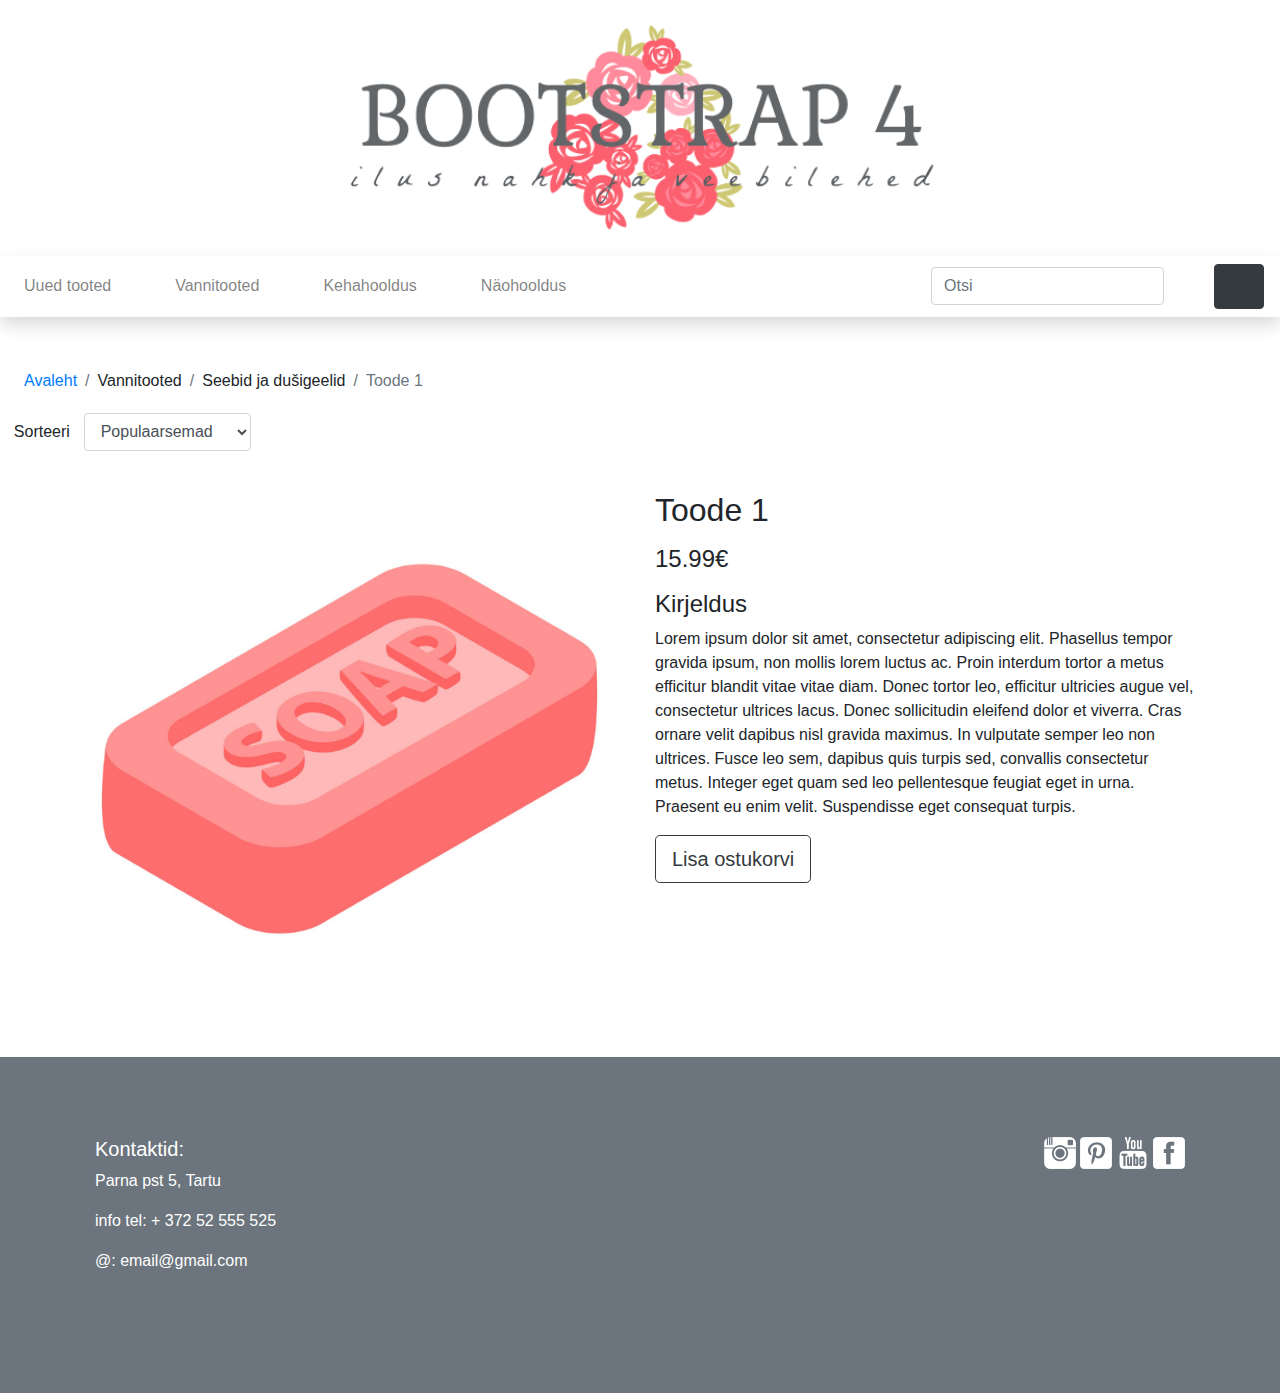
<file: toode.html>
<!doctype html>
<html lang="ee">
    <head>
        <meta charset="utf-8">
        <meta http-equiv="X-UA-Compatible" content="IE=edge">
        <meta name="viewport" content="width=device-width, initial-scale=1, shrink-to-fit=no">
        <meta name="description" content=""> 
        <meta name="author" content="">
        <title>Avaleht</title>
        <!-- Bootstrap CSS -->
        <link rel="stylesheet" href="https://stackpath.bootstrapcdn.com/bootstrap/4.3.1/css/bootstrap.min.css" integrity="sha384-ggOyR0iXCbMQv3Xipma34MD+dH/1fQ784/j6cY/iJTQUOhcWr7x9JvoRxT2MZw1T" crossorigin="anonymous"> 
        <!-- minu CSS -->
        <link rel="stylesheet" href="custom.css">
    </head>
    <body>
        <!-- päis --->
        <header class="py-2">
            <div class="container-fluid">
                <div class="row">
                    <div class="col-lg-12 my-3 text-center"><a href="index.html"><img src="logo2.png" width="50%"></a></div>              
                </div>          
            </div>
        </header>
        <!-- navigatsioon -->
        <nav class="navbar navbar-expand-lg navbar-light bg-white shadow">
            <button class="navbar-toggler" type="button" data-toggle="collapse" data-target="#navbarNavDropdown" aria-controls="navbarNavDropdown" aria-expanded="false" aria-label="Toggle navigation">
                <span class="navbar-toggler-icon"></span>
            </button>
            <div class="collapse navbar-collapse" id="navbarNavDropdown">
                <ul class="navbar-nav mr-auto">
                    <li class="nav-item"><a class="nav-link" href="#">Uued tooted</a></li>
                    <li class="nav-item dropdown">
                        <a class="nav-link" href="#" id="navbarDropdownMenuLink" data-toggle="dropdown" aria-haspopup="true" aria-expanded="false">Vannitooted</a> 
                        <div class="dropdown-menu" aria-labelledby="navbarDropdownMenuLink"> 
                            <a class="dropdown-item " href="#">Vannisoolad</a> 
                            <a class="dropdown-item" href="#">Vannipiimad</a> 
                            <a class="dropdown-item" href="#">Vannipommid</a>
                            <a class="dropdown-item active" href="list.html">Seebid ja du&scaron;igeelid</a>
                        </div> 
                    </li> 
                    <li class="nav-item dropdown"> 
                        <a class="nav-link" href="#" id="navbarDropdownMenuLink" data-toggle="dropdown" aria-haspopup="true" aria-expanded="false">Kehahooldus</a> 
                        <div class="dropdown-menu" aria-labelledby="navbarDropdownMenuLink"> 
                            <a class="dropdown-item" href="#">Kehakreemid</a> 
                            <a class="dropdown-item" href="#">Keha&otilde;lid</a> 
                            <a class="dropdown-item" href="#">Kehakoorijad</a> 
                            <a class="dropdown-item" href="#">Deodorandid</a> 
                            <a class="dropdown-item" href="#">K&auml;te ja jalgade hooldus</a>  
                        </div> 
                    </li> 
                    <li class="nav-item dropdown"> 
                        <a class="nav-link" href="#" id="navbarDropdownMenuLink" data-toggle="dropdown" aria-haspopup="true" aria-expanded="false">N&auml;ohooldus</a> 
                        <div class="dropdown-menu" aria-labelledby="navbarDropdownMenuLink"> 
                            <a class="dropdown-item" href="#">Puhastus ja toniseerimine</a> 
                            <a class="dropdown-item" href="#">Niisutus ja toitmine</a> 
                            <a class="dropdown-item" href="#">Koorijad ja maskid</a> 
                        </div> 
                    </li> 
                </ul>
                <!-- search -->
                <form class="form-inline my-2 my-lg-0">
                    <input class="form-control mr-sm-2" type="search" placeholder="Otsi" aria-label="Search">
                    <button class="btn btn-outline-white my-2 my-sm-0" type="submit"><svg class="lnr lnr-magnifier"><use xlink:href="#lnr-magnifier"></use></svg></button>
                </form>
                
            </div>
            <!-- cart -->
            <!--
            <svg class="lnr mt-auto mr-3 my-3 lnr-cart"><use xlink:href="#lnr-cart"></use></svg>
            -->
            <button class="btn btn-dark my-2 my-sm-0" type="submit"><svg class="lnr lnr-cart"><use xlink:href="#lnr-cart"></use></svg></button>
        </nav> 
        <!-- breadcrumb -->
        <section>
            <nav aria-label="breadcrumb">
                <ol class="breadcrumb bg-white my-2 ml-2">
                    <!-- это иконка с домиком, но у меня не получилось её выровнять нормально
                    <li class="breadcrumb-item active" aria-current="page"><button class="btn btn-link btn-lg my-2 my-sm-0" type="submit"><svg class="lnr lnr-home"><use xlink:href="#lnr-home"></use></svg></button></li>
                    -->
                    <li class="breadcrumb-item"><a href="index.html">Avaleht</a></li>
                    <li class="breadcrumb-item">Vannitooted</li>
                    <li class="breadcrumb-item " aria-current="page">Seebid ja du&scaron;igeelid</li>
                    <li class="breadcrumb-item active">Toode 1</li>
                </ol>
                <form class="form-inline mb-4">

                    <div class="form-group" >

                        <label for="sort" class="control-label col-lg-4 ">Sorteeri</label>

                            <select class="form-control col-lg-8 " id="sort">

                                <option>Populaarsemad</option>
                                <option>Odavamad enne</option>
                                <option>Kallimad enne</option>

                            </select>

                    </div>

                </form>
            </nav>  
        </section>
        <!-- jumbotron --->
        <!-- TODO! --->
        <!-- tooted --->
        <section>
            <div class="container">

                <div class="row">

                    <div class="col-lg-6"><img src="soap.png" class="img-fluid"/></div>

                        <div class="col-lg-6">

                            <h2 class="mb-3"> Toode 1</h2>

                            <h4 class="mb-3"> 15.99&#8364;</h4>

                            <h4 class="mb-2"> Kirjeldus</h4>

                            <p class="mb-3">Lorem ipsum dolor sit amet, consectetur adipiscing elit. Phasellus tempor gravida ipsum, non mollis lorem luctus ac. Proin interdum tortor a metus efficitur blandit vitae vitae diam. Donec tortor leo, efficitur ultricies augue vel, consectetur ultrices lacus. Donec sollicitudin eleifend dolor et viverra. Cras ornare velit dapibus nisl gravida maximus. In vulputate semper leo non ultrices. Fusce leo sem, dapibus quis turpis sed, convallis consectetur metus. Integer eget quam sed leo pellentesque feugiat eget in urna. Praesent eu enim velit. Suspendisse eget consequat turpis.</p>

                            <a href="cart.html" class="btn btn-outline-dark btn-lg mb-3">Lisa ostukorvi</a>

                    </div>    

                </div>

            </div>
        </section>   
        <!-- jalus --->
        <footer class="bg-secondary">
            <div class="container-fluid">
                <div class="row">
                    <!-- TODO! --->
                    <div class="col-md-6 mb-4 text-white text-left">
                            <h5>Kontaktid:</h5>
                            <p>Parna pst 5, Tartu</p>
                            <p>info tel: + 372 52 555 525</p>
                            <p>@: email@gmail.com</p>
                    </div>
                    <div class="col-md-6 mb-4 text-right">
                        <a href="#"><img src="instagram-32.png" alt="instagram" /></a>
                        <a href="#"><img src="pinterest-3-32.png" alt="pinterest" /></a>
                        <a href="#"><img src="youtube-6-32.png" alt="youtube" /></a>
                        <a href="#"><img src="facebook-3-32.png" alt="facebook" /></a>
                    </div>
                </div>
            </div>
        </footer>           
        <!-- jQuery, Popper.js, Bootstrap JS -->
        <script src="https://code.jquery.com/jquery-3.3.1.slim.min.js" integrity="sha384-q8i/X+965DzO0rT7abK41JStQIAqVgRVzpbzo5smXKp4YfRvH+8abtTE1Pi6jizo" crossorigin="anonymous"></script>
        <script src="https://cdnjs.cloudflare.com/ajax/libs/popper.js/1.14.7/umd/popper.min.js" integrity="sha384-UO2eT0CpHqdSJQ6hJty5KVphtPhzWj9WO1clHTMGa3JDZwrnQq4sF86dIHNDz0W1" crossorigin="anonymous"></script>
        <script src="https://stackpath.bootstrapcdn.com/bootstrap/4.3.1/js/bootstrap.min.js" integrity="sha384-JjSmVgyd0p3pXB1rRibZUAYoIIy6OrQ6VrjIEaFf/nJGzIxFDsf4x0xIM+B07jRM" crossorigin="anonymous"></script>
        <script src="https://cdn.linearicons.com/free/1.0.0/svgembedder.min.js"></script>
  </body>
</html>
</file>
<file: custom.css>
.lnr {
    display: inline-block;
    fill: currentColor;
    width: 1em;
    height: 1em;
    vertical-align: -0.05em;
    stroke-width: 2;
}

.lnr-cart {
    width: 1.5em;
    height: 1.5em;
}

.lnr-magnifier {
    color: #000000;   
}

.navbar-nav li {
    margin-right: 3em;
}

section {
    margin-top: 40px;
}

.h {
    text-align: center;
}

.card-body {
    align-content: center;
}
.pangad img{
    border: 1px;
    width: 50px;
    height: 50px;
    object-fit: contain;
    
}

footer {
    margin-top: 60px;
    padding: 5em;
    
}
.thumbnail {
    position: relative;
}

.caption {
    position: absolute;
    top: 20%;
    left: 5%;
    width: 50%;
}
.img-responsive {
    width: 100%;
    object-fit: cover;
}
</file>
